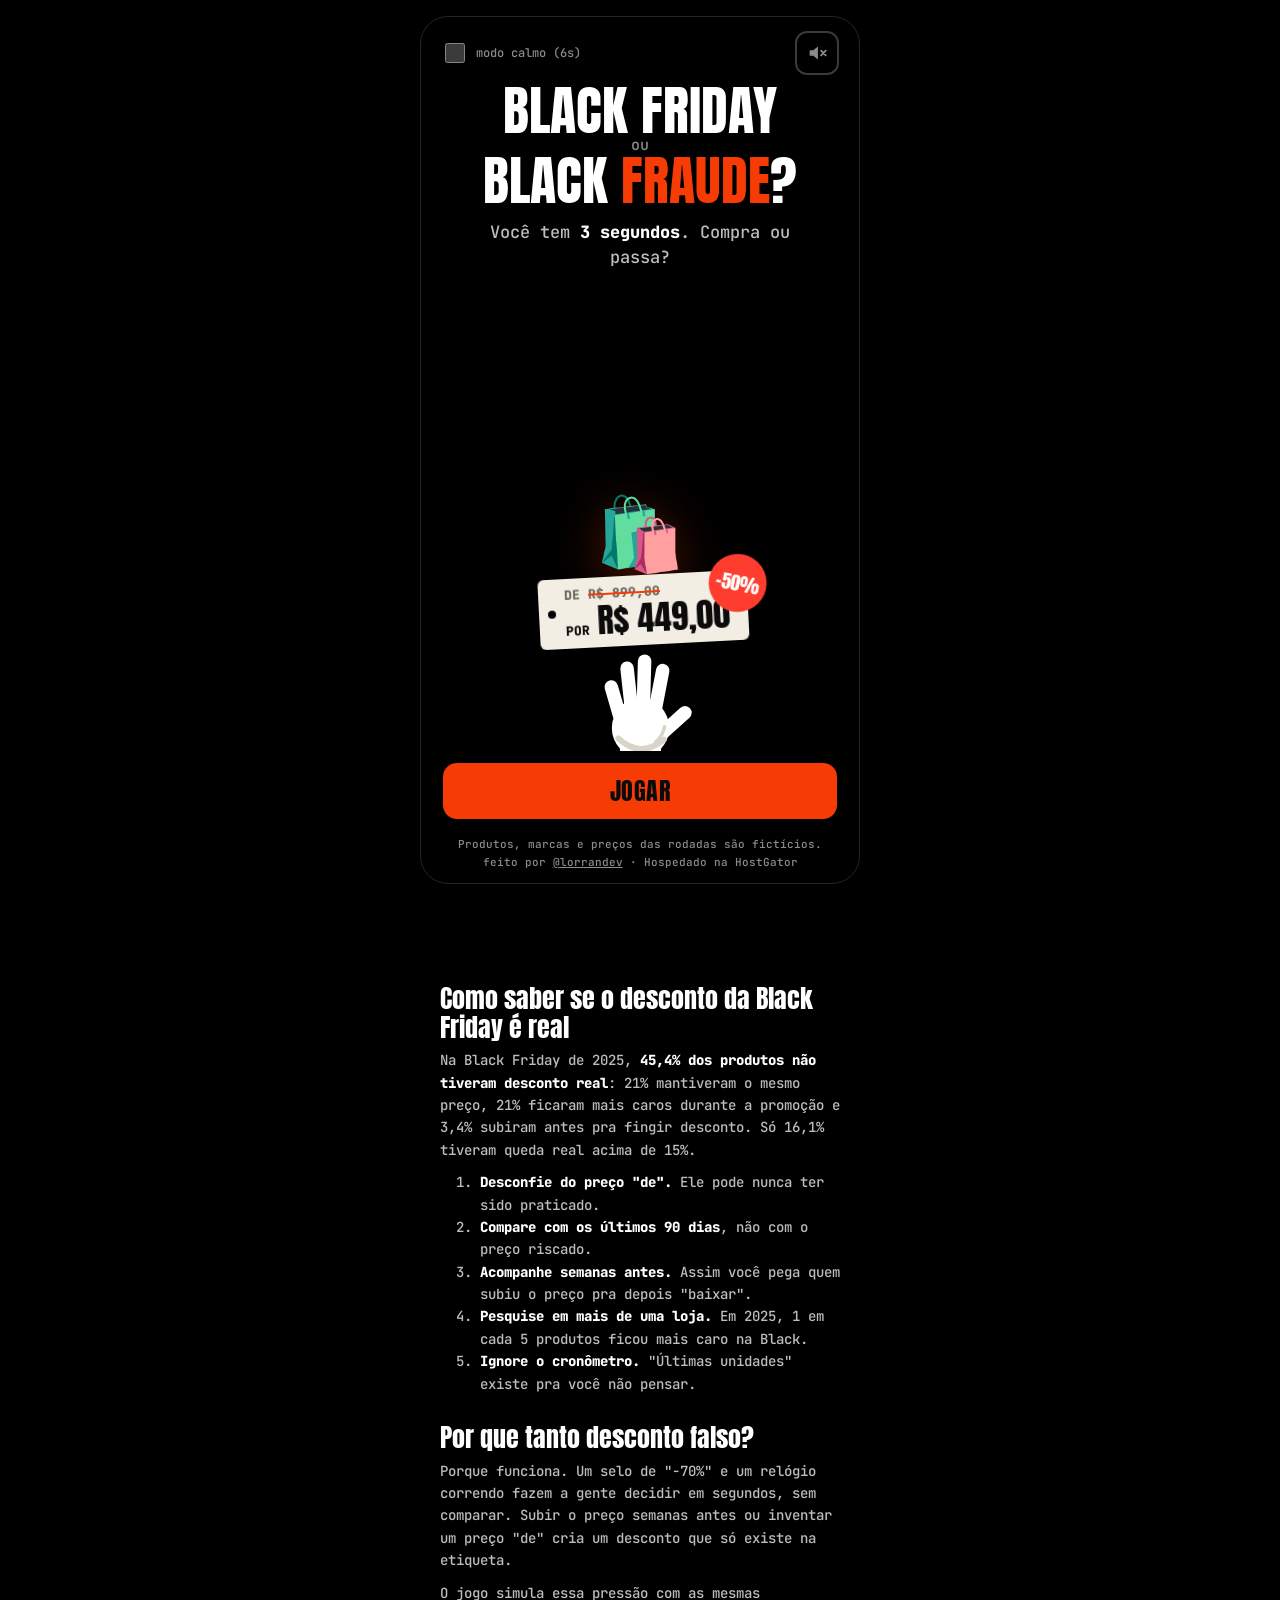
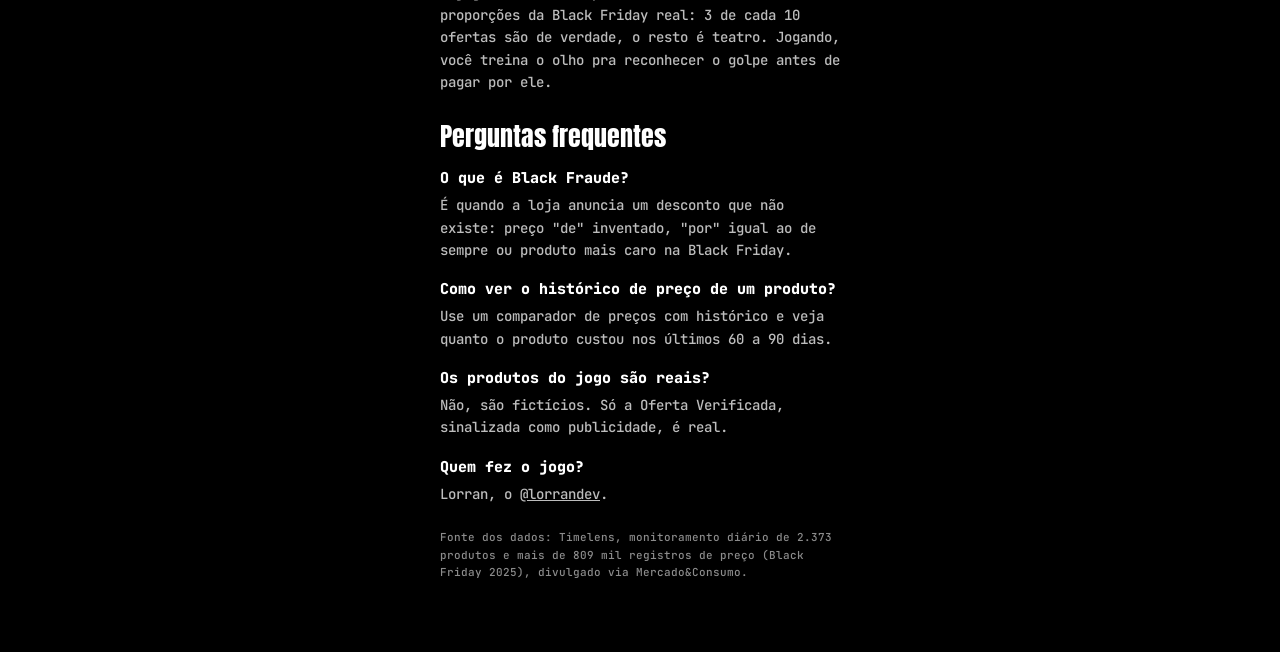
<file: index.html>
<!doctype html>
<html lang="pt-BR">
  <head>
    <meta charset="UTF-8" />
    <meta name="viewport" content="width=device-width, initial-scale=1, viewport-fit=cover" />
    <meta name="theme-color" content="#000000" />
    <title>Black Friday ou Black Fraude? · Você cai em desconto falso?</title>
    <meta name="description" content="Jogo de 1 minuto: 3 segundos pra decidir se compra. Em 2025, 45% dos produtos da Black Friday não tiveram desconto real. Você cai?" />
    <link rel="canonical" href="https://antiblackfraude.com/" />

    <meta property="og:type" content="website" />
    <meta property="og:locale" content="pt_BR" />
    <meta property="og:url" content="https://antiblackfraude.com/" />
    <meta property="og:title" content="Black Friday ou Black Fraude? Compra ou passa?" />
    <meta property="og:description" content="Você tem 3 segundos. No final, o jogo revela em quantos descontos falsos você caiu." />
    <meta property="og:image" content="https://antiblackfraude.com/og.png" />
    <meta property="og:image:width" content="1200" />
    <meta property="og:image:height" content="630" />
    <meta name="twitter:card" content="summary_large_image" />
    <meta name="twitter:title" content="Black Friday ou Black Fraude? Compra ou passa?" />
    <meta name="twitter:image" content="https://antiblackfraude.com/og.png" />

    <link rel="icon" type="image/svg+xml" href="favicon.svg" />
    <link rel="apple-touch-icon" href="apple-touch-icon.png" />

    <script type="application/ld+json">
      {
        "@context": "https://schema.org",
        "@type": "VideoGame",
        "name": "Black Friday ou Black Fraude?",
        "url": "https://antiblackfraude.com/",
        "applicationCategory": "Game",
        "genre": "Educativo",
        "operatingSystem": "Web",
        "inLanguage": "pt-BR",
        "description": "Jogo de 1 minuto em que você tem 3 segundos pra decidir se compra uma oferta de Black Friday e descobre em quantos descontos falsos caiu.",
        "offers": { "@type": "Offer", "price": "0", "priceCurrency": "BRL" },
        "author": { "@type": "Person", "name": "Lorran", "url": "https://instagram.com/lorrandev" }
      }
    </script>
    <script type="application/ld+json">
      {
        "@context": "https://schema.org",
        "@type": "FAQPage",
        "mainEntity": [
          { "@type": "Question", "name": "O que é Black Fraude?", "acceptedAnswer": { "@type": "Answer", "text": "É quando a loja anuncia um desconto que não existe: o preço \"de\" é inventado, o \"por\" é o preço de sempre ou o produto até fica mais caro na Black Friday." } },
          { "@type": "Question", "name": "Como ver o histórico de preço de um produto?", "acceptedAnswer": { "@type": "Answer", "text": "Use um comparador de preços com histórico e veja quanto o produto custou nos últimos 60 a 90 dias. Desconto de verdade é em relação a esse histórico, não ao preço \"de\"." } },
          { "@type": "Question", "name": "Os produtos do jogo são reais?", "acceptedAnswer": { "@type": "Answer", "text": "Não, são fictícios. Só a Oferta Verificada, sinalizada como publicidade, é real." } },
          { "@type": "Question", "name": "Quem fez o jogo?", "acceptedAnswer": { "@type": "Answer", "text": "Lorran, o @lorrandev." } }
        ]
      }
    </script>
    <script type="module" crossorigin src="./assets/jogo-DPAxO6A1.js"></script>
    <link rel="stylesheet" crossorigin href="./assets/jogo-z3gRsczA.css">
  </head>
  <body>
    <div id="root"></div>
    <noscript>Ative o JavaScript pra jogar.</noscript>

    <!-- conteúdo indexável abaixo do jogo -->
    <article class="seo">
      <h2>Como saber se o desconto da Black Friday é real</h2>
      <p>
        Na Black Friday de 2025, <strong>45,4% dos produtos não tiveram desconto real</strong>: 21% mantiveram o mesmo
        preço, 21% ficaram mais caros durante a promoção e 3,4% subiram antes pra fingir desconto. Só 16,1% tiveram queda
        real acima de 15%.
      </p>
      <ol>
        <li><strong>Desconfie do preço "de".</strong> Ele pode nunca ter sido praticado.</li>
        <li><strong>Compare com os últimos 90 dias</strong>, não com o preço riscado.</li>
        <li><strong>Acompanhe semanas antes.</strong> Assim você pega quem subiu o preço pra depois "baixar".</li>
        <li><strong>Pesquise em mais de uma loja.</strong> Em 2025, 1 em cada 5 produtos ficou mais caro na Black.</li>
        <li><strong>Ignore o cronômetro.</strong> "Últimas unidades" existe pra você não pensar.</li>
      </ol>

      <h2>Por que tanto desconto falso?</h2>
      <p>
        Porque funciona. Um selo de "-70%" e um relógio correndo fazem a gente decidir em segundos, sem comparar. Subir o
        preço semanas antes ou inventar um preço "de" cria um desconto que só existe na etiqueta.
      </p>
      <p>
        O jogo simula essa pressão com as mesmas proporções da Black Friday real: 3 de cada 10 ofertas são de verdade, o
        resto é teatro. Jogando, você treina o olho pra reconhecer o golpe antes de pagar por ele.
      </p>

      <h2>Perguntas frequentes</h2>
      <h3>O que é Black Fraude?</h3>
      <p>É quando a loja anuncia um desconto que não existe: preço "de" inventado, "por" igual ao de sempre ou produto mais caro na Black Friday.</p>
      <h3>Como ver o histórico de preço de um produto?</h3>
      <p>Use um comparador de preços com histórico e veja quanto o produto custou nos últimos 60 a 90 dias.</p>
      <h3>Os produtos do jogo são reais?</h3>
      <p>Não, são fictícios. Só a Oferta Verificada, sinalizada como publicidade, é real.</p>
      <h3>Quem fez o jogo?</h3>
      <p>Lorran, o <a href="https://instagram.com/lorrandev" rel="noopener">@lorrandev</a>.</p>

      <p class="fonte">
        Fonte dos dados: Timelens, monitoramento diário de 2.373 produtos e mais de 809 mil registros de preço (Black
        Friday 2025), divulgado via Mercado&amp;Consumo.
      </p>
    </article>

  </body>
</html>
</file>
<file: assets/jogo-z3gRsczA.css>
@font-face{font-family:Anton;font-style:normal;font-display:swap;font-weight:400;src:url(./anton-latin-400-normal-Byf51wtH.woff2)format("woff2"),url(./anton-latin-400-normal-AUNGEG_V.woff)format("woff")}@font-face{font-family:JetBrains Mono;font-style:normal;font-display:swap;font-weight:500;src:url(./jetbrains-mono-latin-500-normal-BWZEU5yA.woff2)format("woff2"),url(./jetbrains-mono-latin-500-normal-CJOVTJB7.woff)format("woff")}@font-face{font-family:JetBrains Mono;font-style:normal;font-display:swap;font-weight:800;src:url(./jetbrains-mono-latin-800-normal-D2mQHRMK.woff2)format("woff2"),url(./jetbrains-mono-latin-800-normal-Dj9qwObk.woff)format("woff")}._fogos_702pj_1{z-index:6;pointer-events:none;width:100%;height:100%;position:absolute;top:0;bottom:0;left:0;right:0}._etiqueta_wmaqk_1{background:var(--papel);color:var(--tinta);transform-origin:50% -30%;border-radius:6px;flex-direction:column;align-items:flex-start;padding:8px 18px 9px 26px;animation:1.2s ease-out both _balanca_wmaqk_1;display:flex;position:relative;transform:rotate(-3deg)}._etiqueta_wmaqk_1:before{content:"";background:var(--preto);border-radius:50%;width:8px;height:8px;position:absolute;top:50%;left:9px;transform:translateY(-50%)}._de_wmaqk_28{color:#6b675f;font-size:13px;font-weight:800}._de_wmaqk_28 s{-webkit-text-decoration-color:var(--laranja);text-decoration-color:var(--laranja);text-decoration-thickness:2px}._por_wmaqk_39{font-family:var(--display);white-space:nowrap;font-size:34px;line-height:1.05}._por_wmaqk_39 small{font-family:var(--mono);font-size:13px;font-weight:800}._selo_wmaqk_52{background:var(--erro);color:#fff;width:58px;height:58px;font-family:var(--display);border-radius:50%;place-items:center;font-size:19px;animation:.4s cubic-bezier(.3,1.7,.5,1) .15s both _selo_wmaqk_52,.7s steps(2,end) .6s infinite _piscaSelo_wmaqk_1;display:grid;position:absolute;top:-16px;right:-20px;transform:rotate(14deg)}._selo_wmaqk_52[data-verificada=true]{background:var(--verde);color:var(--tinta);animation:.4s cubic-bezier(.3,1.7,.5,1) .15s both _selo_wmaqk_52}@keyframes _piscaSelo_wmaqk_1{50%{background:var(--amarelo);color:var(--tinta)}}@keyframes _balanca_wmaqk_1{0%{transform:rotate(12deg)}35%{transform:rotate(-8deg)}65%{transform:rotate(1deg)}to{transform:rotate(-3deg)}}@keyframes _selo_wmaqk_52{0%{transform:rotate(-60deg)scale(0)}}._vitrine_1x8a4_1{text-align:center;flex-direction:column;align-items:center;gap:6px;max-width:320px;display:flex}._emoji_1x8a4_10{font-family:var(--emoji);filter:drop-shadow(0 12px 28px #ffffff1f);font-size:max(84px,min(16dvh,136px));line-height:1}._imagem_1x8a4_17{object-fit:contain;width:max(100px,min(18dvh,150px));height:max(100px,min(18dvh,150px))}._nome_1x8a4_23{font-family:var(--display);text-transform:uppercase;margin:4px 0 2px;font-size:24px;line-height:1.05}._pressao_1x8a4_32{background:var(--erro);color:#fff;letter-spacing:.1em;border-radius:4px;padding:3px 10px;font-size:11px;font-weight:800;animation:.7s steps(2,end) infinite _pisca_1x8a4_1}@keyframes _pisca_1x8a4_1{50%{background:var(--amarelo);color:var(--tinta)}}._verificada_1x8a4_51{background:var(--verde);color:var(--tinta);letter-spacing:.08em;border-radius:99px;padding:4px 12px;font-size:13px;font-weight:800}._tela_1ktdm_1{padding:max(14px, env(safe-area-inset-top)) 16px max(16px, env(safe-area-inset-bottom));flex-direction:column;display:flex;position:absolute;top:0;bottom:0;left:0;right:0;overflow-x:hidden;overflow-y:auto}._publicidade_1ktdm_12{letter-spacing:.06em;color:#cfcfcf;border:1px solid #555;border-radius:99px;align-self:center;padding:4px 12px;font-size:11px;font-weight:800}._transicao_1ktdm_24{text-align:center;font-family:var(--display);flex-direction:column;flex:1;justify-content:center;align-items:center;gap:6px;font-size:30px;line-height:1.1;display:flex}._transicao_1ktdm_24 p{margin:0;animation:.5s ease-out both _surge_1ktdm_1}._transicao_1ktdm_24 p:nth-child(2){animation-delay:.35s}._achamos_1ktdm_46{color:var(--verde);animation-delay:.8s!important}._rodada_1ktdm_51{flex-direction:column;flex:1;align-items:center;animation:.4s ease-out both _surge_1ktdm_1;display:flex}._bonus_1ktdm_59{letter-spacing:.12em;color:var(--verde);margin:10px 0 0;font-size:11px;font-weight:800}._cena_1ktdm_67{flex-direction:column;flex:1;justify-content:flex-end;align-items:center;width:100%;min-height:0;display:flex;overflow:hidden}._luva_1ktdm_78{width:max(110px,min(16dvh,150px));margin-bottom:-60px}._pergunta_1ktdm_83{z-index:2;background:var(--preto);text-align:center;color:#bdbdbd;margin:0;padding:12px 0;font-size:13px;position:relative}._acoes_1ktdm_94{z-index:2;grid-template-columns:1fr 1fr;gap:12px;width:100%;display:grid;position:relative}._acoes_1ktdm_94 .btn{min-height:62px}._revelacao_1ktdm_108{flex-direction:column;gap:12px;margin-top:14px;animation:.4s ease-out both _surge_1ktdm_1;display:flex;position:relative}._carimbo_1ktdm_117{z-index:7;background:var(--preto);color:var(--verde);font-family:var(--display);border:5px solid;border-radius:12px;align-self:center;padding:6px 16px 2px;font-size:34px;line-height:1;animation:.35s cubic-bezier(.3,1.7,.5,1) both _carimba_1ktdm_1;position:relative;transform:rotate(-5deg)}._produto_1ktdm_133{text-align:center;font-family:var(--display);text-transform:uppercase;margin:4px 0 0;font-size:22px}._grafico_1ktdm_141{border:1px solid #262626;border-radius:14px;width:100%;height:auto;padding:10px 6px 4px;overflow:visible}._eixo_1ktdm_150{font-family:var(--mono);fill:#8b8b8b;font-size:10px;font-weight:800}._hoje_1ktdm_157{font-family:var(--mono);fill:var(--verde);font-size:12px;font-weight:800}._prova_1ktdm_164{text-align:center;color:#cfcfcf;margin:0;font-size:13px;line-height:1.5}._prova_1ktdm_164 b{color:#fff}._cta_1ktdm_177{z-index:7;text-align:center;flex-direction:column;gap:2px;min-height:84px;padding:10px 16px;font-size:26px;line-height:1.05;animation:1.8s ease-in-out .6s infinite _chama_1ktdm_1;position:relative;box-shadow:0 0 0 4px #19c37d40,0 10px 40px #19c37d59}._cta_1ktdm_177 small{font-family:var(--mono);text-transform:none;font-size:12px;font-weight:800}._denovo_1ktdm_199{min-height:84px;font-size:26px}@keyframes _chama_1ktdm_1{0%,to{box-shadow:0 0 0 4px #19c37d40,0 10px 40px #19c37d59}50%{box-shadow:0 0 0 10px #19c37d1a,0 10px 50px #19c37d80}}@keyframes _surge_1ktdm_1{0%{opacity:0;transform:translateY(10px)}}@keyframes _carimba_1ktdm_1{0%{opacity:0;transform:rotate(-30deg)scale(2.2)}}._botao_b1e1o_1{background:var(--preto);width:44px;height:44px;color:var(--cinza);border:2px solid #3a3a3a;border-radius:12px;flex-shrink:0;place-items:center;display:grid}._botao_b1e1o_1[aria-pressed=true]{color:#fff;border-color:#fff}._partida_7dpsk_1{flex-direction:column;display:flex;position:absolute;top:0;bottom:0;left:0;right:0;overflow:hidden}._hud_7dpsk_10{padding:max(12px, env(safe-area-inset-top)) 16px 10px;align-items:center;gap:12px;display:flex}._rodada_7dpsk_17{font-family:var(--display);font-size:30px;line-height:1}._rodada_7dpsk_17 small{color:var(--cinza);font-size:15px}._trilha_7dpsk_28{flex:1;grid-template-columns:repeat(10,1fr);gap:4px;margin:0;padding:0;list-style:none;display:grid}._trilha_7dpsk_28 li{background:#262626;border-radius:3px;height:6px}._trilha_7dpsk_28 li[data-estado=feita]{background:#8b8b8b}._trilha_7dpsk_28 li[data-estado=atual]{background:#fff}._tempo_7dpsk_52{background:#1a1a1a;height:6px}._tempo_7dpsk_52 div{background:var(--amarelo);transform-origin:0;height:100%}._partida_7dpsk_1[data-pressa=true] ._tempo_7dpsk_52 div{background:var(--erro)}._partida_7dpsk_1:after{content:"";z-index:20;pointer-events:none;position:absolute;top:0;bottom:0;left:0;right:0}._partida_7dpsk_1[data-pressa=true]:after{animation:.5s ease-in-out infinite _batimento_7dpsk_1}._palco_7dpsk_81{touch-action:none;-webkit-user-select:none;-moz-user-select:none;user-select:none;flex:1;min-height:0;position:relative}._pergunta_7dpsk_90{text-align:center;font-family:var(--display);color:#6f6f6f;margin:0;font-size:22px;position:absolute;top:14px;left:0;right:0}._cena_7dpsk_102{flex-direction:column;justify-content:flex-end;align-items:center;padding-bottom:70px;display:flex;position:absolute;top:0;bottom:0;left:0;right:0}._produto_7dpsk_112{margin-bottom:4px;transition:transform .2s ease-out;position:relative}._minhaMao_7dpsk_118{width:max(118px,min(18dvh,160px));margin-top:-10px;position:relative}._aberta_7dpsk_124{width:100%;display:block}._fechada_7dpsk_129{opacity:0;width:100%;position:absolute;top:0;bottom:0;left:0;right:0}._palco_7dpsk_81[data-fase=chegando] ._produto_7dpsk_112{animation:.32s cubic-bezier(.3,1.4,.5,1) both _cai_7dpsk_1}._palco_7dpsk_81[data-fase=chegando] ._minhaMao_7dpsk_118{animation:.32s cubic-bezier(.3,1.3,.5,1) both _sobeMao_7dpsk_1}._palco_7dpsk_81[data-fase=decidindo] ._produto_7dpsk_112:not([style]){animation:1.4s ease-in-out infinite alternate _flutua_7dpsk_1}._palco_7dpsk_81[data-fase=decidindo] ._minhaMao_7dpsk_118{animation:1.4s ease-in-out infinite alternate _espera_7dpsk_1}._partida_7dpsk_1[data-pressa=true] ._produto_7dpsk_112:not([style]){animation:90ms linear infinite _tremor_7dpsk_1}._palco_7dpsk_81[data-fase=comprando] ._minhaMao_7dpsk_118{animation:.66s cubic-bezier(.45,0,.55,1) forwards _pega_7dpsk_1}._palco_7dpsk_81[data-fase=comprando] ._minhaMao_7dpsk_118 ._aberta_7dpsk_124{animation:.66s step-end forwards _someAos35_7dpsk_1}._palco_7dpsk_81[data-fase=comprando] ._minhaMao_7dpsk_118 ._fechada_7dpsk_129{animation:.66s step-end forwards _apareceAos35_7dpsk_1}._palco_7dpsk_81[data-fase=comprando] ._produto_7dpsk_112{animation:.66s cubic-bezier(.45,0,.55,1) forwards _guardado_7dpsk_1}._palco_7dpsk_81[data-fase=passando] ._minhaMao_7dpsk_118{animation:.6s ease-in-out forwards _tapa_7dpsk_1}._palco_7dpsk_81[data-fase=passando] ._produto_7dpsk_112{animation:.6s cubic-bezier(.5,0,.8,.4) forwards _voaEsquerda_7dpsk_1}._dica_7dpsk_184{z-index:6;font-family:var(--display);pointer-events:none;border:4px solid;border-radius:10px;padding:4px 12px;font-size:30px;position:absolute;top:30%}._dica_7dpsk_184[data-lado=passar]{color:#fff;left:14px;transform:rotate(-10deg)}._dica_7dpsk_184[data-lado=comprar]{color:var(--laranja);right:14px;transform:rotate(10deg)}._impulso_7dpsk_208{z-index:7;background:var(--preto);color:var(--amarelo);font-family:var(--display);white-space:nowrap;border:4px solid;border-radius:10px;padding:6px 14px 3px;font-size:26px;animation:.3s cubic-bezier(.3,1.7,.5,1) both _carimba_7dpsk_1;position:absolute;top:30%;left:50%;transform:translate(-50%)rotate(-6deg)}._acoes_7dpsk_226{z-index:8;padding:10px 16px max(16px, env(safe-area-inset-bottom));background:var(--preto);grid-template-columns:1fr 1fr;gap:12px;display:grid;position:relative}._acoes_7dpsk_226 .btn{min-height:62px;font-size:24px}@keyframes _cai_7dpsk_1{0%{transform:translateY(-55dvh)rotate(-10deg)scale(.7)}}@keyframes _sobeMao_7dpsk_1{0%{transform:translateY(110%)}}@keyframes _flutua_7dpsk_1{to{transform:translateY(-7px)}}@keyframes _espera_7dpsk_1{0%{transform:translateY(5px)rotate(-3deg)}to{transform:translateY(0)rotate(3deg)}}@keyframes _tremor_7dpsk_1{0%,to{transform:translate(0)}25%{transform:translate(-2px,1px)rotate(-1deg)}75%{transform:translate(2px,-1px)rotate(1deg)}}@keyframes _pega_7dpsk_1{0%{transform:none}30%{transform:translateY(-62px)}40%{transform:translateY(-54px)scale(.94)}to{transform:translateY(130%)}}@keyframes _guardado_7dpsk_1{0%,34%{transform:none}44%{transform:translateY(6px)scale(.92)}to{transform:translateY(75dvh)scale(.35)}}@keyframes _someAos35_7dpsk_1{0%{opacity:1}35%,to{opacity:0}}@keyframes _apareceAos35_7dpsk_1{0%{opacity:0}35%,to{opacity:1}}@keyframes _tapa_7dpsk_1{0%{transform:none}35%{transform:translate(70px,-80px)rotate(28deg)}65%{transform:translate(-50px,-90px)rotate(-38deg)}to{transform:translateY(12px)}}@keyframes _voaEsquerda_7dpsk_1{0%,45%{transform:none}to{transform:translate(-130vw,-40px)rotate(-40deg)}}@keyframes _carimba_7dpsk_1{0%{opacity:0;transform:translate(-50%)rotate(-30deg)scale(2.2)}}@keyframes _batimento_7dpsk_1{0%,to{box-shadow:inset 0 0 40px 6px #ff3d2e40}20%{box-shadow:inset 0 0 70px 16px #ff3d2e99}}._rodape_1v4uv_1{text-align:center;color:var(--cinza);flex-direction:column;align-items:center;gap:4px;font-size:11px;display:flex}._rodape_1v4uv_1 p{margin:0}._tela_1yt8e_1{position:absolute;top:0;bottom:0;left:0;right:0;overflow-x:hidden;overflow-y:auto}._conteudo_1yt8e_8{padding:max(18px, env(safe-area-inset-top)) 16px max(20px, env(safe-area-inset-bottom));flex-direction:column;gap:18px;display:flex}._resultado_1yt8e_15{text-align:center;flex-direction:column;align-items:center;gap:4px;display:flex}._faixa_1yt8e_23{font-family:var(--display);text-transform:uppercase;margin:0;font-size:34px;line-height:1.05}._numero_1yt8e_31{font-family:var(--display);color:var(--verde);flex-direction:column;margin:6px 0 0;font-size:max(52px,min(17vw,72px));line-height:1;display:flex}._numero_1yt8e_31[data-lesado=true]{color:var(--erro)}._numero_1yt8e_31 small{font-family:var(--mono);letter-spacing:.1em;text-transform:uppercase;color:#cfcfcf;font-size:13px;font-weight:800}._frase_1yt8e_54{color:#cfcfcf;margin:4px 0 0;font-size:14px}._grade_1yt8e_60{letter-spacing:2px;margin:6px 0 0;font-size:20px}._versus_1yt8e_66{border:1px solid var(--amarelo);text-align:center;border-radius:12px;margin:0;padding:12px 14px;font-size:13px;line-height:1.5}._versus_1yt8e_66 b{color:var(--amarelo)}._dicas_1yt8e_80{background:#111;border-radius:16px;padding:16px}._dicas_1yt8e_80 h2,._compartilhar_1yt8e_87 h2{font-family:var(--display);margin:0 0 10px;font-size:22px;font-weight:400}._dicas_1yt8e_80 ol{flex-direction:column;gap:8px;margin:0;padding-left:20px;font-size:13px;line-height:1.45;display:flex}._patrocinado_1yt8e_104{border:1px solid #333;border-radius:14px;flex-direction:column;gap:4px;padding:14px 16px;font-size:14px;font-weight:800;text-decoration:none;display:flex}._rotuloPubli_1yt8e_116{letter-spacing:.08em;color:#9a9a9a;text-transform:uppercase;font-size:10px}._compartilhar_1yt8e_87{flex-direction:column;gap:12px;display:flex}._previa_1yt8e_129{border:1px solid #262626;border-radius:12px;align-self:center;width:70%}._dupla_1yt8e_136{grid-template-columns:1fr 1fr;gap:12px;display:grid}._dupla_1yt8e_136 .btn{padding:0 8px;font-size:18px}._aviso_1yt8e_147{z-index:30;background:var(--papel);color:var(--tinta);white-space:nowrap;opacity:0;pointer-events:none;border-radius:12px;margin:0;padding:12px 18px;font-size:13px;font-weight:800;transition:transform .2s,opacity .2s;position:fixed;bottom:24px;left:50%;transform:translate(-50%,20px)}._aviso_1yt8e_147[data-visivel=true]{opacity:1;transform:translate(-50%)}._tela_khh9x_1{padding:max(14px, env(safe-area-inset-top)) 20px max(14px, env(safe-area-inset-bottom));text-align:center;flex-direction:column;align-items:center;display:flex;position:absolute;top:0;bottom:0;left:0;right:0;overflow:hidden}._topo_khh9x_12{justify-content:space-between;align-self:stretch;align-items:center;display:flex}._calmo_khh9x_19{min-height:44px;color:var(--cinza);cursor:pointer;align-items:center;gap:8px;font-size:12px;display:flex}._calmo_khh9x_19 input{width:20px;height:20px;accent-color:var(--verde)}._titulo_khh9x_35{font-family:var(--display);flex-direction:column;align-items:center;margin:10px 0 0;font-size:max(40px,min(12.5vw,54px));font-weight:400;line-height:.95;animation:.5s cubic-bezier(.2,1,.3,1) both _sobe_khh9x_1;display:flex}._titulo_khh9x_35 small{font-family:var(--mono);color:var(--cinza);margin:2px 0;font-size:15px;font-weight:500}._titulo_khh9x_35 em{color:var(--laranja);font-style:normal}._chamada_khh9x_60{color:#bdbdbd;max-width:300px;margin:14px 0 0;font-size:17px;line-height:1.5;animation:.5s cubic-bezier(.2,1,.3,1) 80ms both _sobe_khh9x_1}._chamada_khh9x_60 b{color:#fff}._desafio_khh9x_73{border:1px solid var(--laranja);border-radius:12px;max-width:320px;margin:12px 0 0;padding:10px 14px;font-size:13px;line-height:1.4}._desafio_khh9x_73 b{color:var(--erro)}._cena_khh9x_88{flex-direction:column;flex:1;justify-content:flex-end;align-items:center;width:100%;min-height:0;display:flex;position:relative;overflow:hidden}._produto_khh9x_100{flex-direction:column;align-items:center;gap:4px;margin-bottom:-6px;animation:2.4s ease-in-out infinite alternate _flutua_khh9x_1;display:flex}._emoji_khh9x_109{font-family:var(--emoji);filter:drop-shadow(0 10px 24px #f63b0459);font-size:max(44px,min(8dvh,84px));line-height:1}._luva_khh9x_116{width:max(84px,min(13dvh,150px));margin-bottom:-40px;animation:2.4s ease-in-out infinite alternate _espera_khh9x_1}._botoes_khh9x_122{z-index:2;background:var(--preto);flex-direction:column;align-items:stretch;gap:4px;width:100%;padding-top:10px;display:flex;position:relative}._jogar_khh9x_134{min-height:64px;font-size:30px}._botoes_khh9x_122>footer{margin-top:12px}@keyframes _sobe_khh9x_1{0%{opacity:0;transform:translateY(16px)}}@keyframes _flutua_khh9x_1{to{transform:translateY(-8px)}}@keyframes _espera_khh9x_1{0%{transform:translateY(6px)rotate(-3deg)}to{transform:translateY(0)rotate(2deg)}}._cupom_1irtj_1{background:var(--papel);color:var(--tinta);--dente:9px;-webkit-mask:conic-gradient(from -45deg at bottom, #0000, #000 1deg 89deg, #0000 90deg) 50% / calc(2 * var(--dente)) 100%;-webkit-mask:conic-gradient(from -45deg at bottom, #0000, #000 1deg 89deg, #0000 90deg) 50% / calc(2 * var(--dente)) 100%;mask:conic-gradient(from -45deg at bottom, #0000, #000 1deg 89deg, #0000 90deg) 50% / calc(2 * var(--dente)) 100%;padding:22px 16px 34px;font-size:12px;line-height:1.4;position:relative}._cabeca_1irtj_14{text-align:center;letter-spacing:.08em;border-bottom:2px dashed #00000059;flex-direction:column;align-items:center;gap:1px;padding-bottom:12px;font-size:11px;display:flex}._cabeca_1irtj_14 b{font-family:var(--display);letter-spacing:.02em;font-size:24px;font-weight:400}._linha_1irtj_33{justify-content:space-between;align-items:center;gap:10px;display:flex}._itens_1irtj_40{flex-direction:column;margin:10px 0 0;padding:0;list-style:none;display:flex}._item_1irtj_49{border-bottom:1px dashed #0003;padding:9px 0;animation:.25s ease-out both _imprimeLinha_1irtj_1}@keyframes _imprimeLinha_1irtj_1{0%{opacity:0;transform:translateY(-6px)}}._nome_1irtj_59{text-overflow:ellipsis;white-space:nowrap;text-transform:uppercase;min-width:0;font-weight:800;overflow:hidden}._acao_1irtj_68{letter-spacing:.06em;color:#6b675f;flex-shrink:0;font-size:10px;font-weight:800}._precos_1irtj_76{color:#4b4842}._precos_1irtj_76 s{-webkit-text-decoration-color:var(--erro);text-decoration-color:var(--erro)}._precos_1irtj_76 b{color:var(--tinta)}._erro_1irtj_88{align-items:flex-start;gap:8px;margin-top:4px;display:flex}._carimbo_1irtj_95{color:var(--erro);font-family:var(--display);animation:.35s cubic-bezier(.3,1.7,.5,1) both _carimba_1irtj_1;animation-delay:inherit;border:2px solid;border-radius:4px;flex-shrink:0;padding:2px 6px 0;font-size:14px;line-height:1.2;transform:rotate(-4deg)}._carimbo_1irtj_95[data-falso=false]{color:#0d8a55}@keyframes _carimba_1irtj_1{0%{opacity:0;transform:rotate(-25deg)scale(2)}}._pista_1irtj_117{font-size:11px;line-height:1.35}._tipo_1irtj_122{color:#6b675f;font-size:10px}._totais_1irtj_127{border-top:2px dashed #00000059;margin:12px 0 0;padding-top:10px}._totais_1irtj_127 div{justify-content:space-between;display:flex}._totais_1irtj_127 dd{margin:0;font-weight:800}._total_1irtj_143{border-top:3px double var(--tinta);border-bottom:3px double var(--tinta);text-align:center;letter-spacing:.08em;flex-direction:column;align-items:center;margin-top:12px;padding:12px 0;font-weight:800;display:flex}._total_1irtj_143 strong{font-family:var(--display);letter-spacing:0;color:var(--erro);font-variant-numeric:tabular-nums;font-size:max(44px,min(14vw,58px));font-weight:400;line-height:1.05}._total_1irtj_143[data-lesado=false] strong{color:#0d8a55}._dava_1irtj_170,._acertos_1irtj_171{letter-spacing:0;font-size:11px;font-weight:500}._faixa_1irtj_177{font-family:var(--display);text-align:center;text-transform:uppercase;margin:12px 0 0;font-size:30px;line-height:1}._frase_1irtj_186{text-align:center;margin:4px 0 0;font-size:12px}._obrigado_1irtj_192{text-align:center;letter-spacing:.04em;margin:16px 0 0;font-size:10px;font-weight:800}._barras_1irtj_200{background:repeating-linear-gradient(90deg, var(--tinta) 0 2px, transparent 2px 4px, var(--tinta) 4px 7px, transparent 7px 9px, var(--tinta) 9px 10px, transparent 10px 13px);height:34px;margin:10px 18px 0;display:block}._tela_3c148_1{position:absolute;top:0;bottom:0;left:0;right:0;overflow-x:hidden;overflow-y:auto}._conteudo_3c148_8{padding:max(16px, env(safe-area-inset-top)) 16px 10px}._titulo_3c148_12{text-align:center;font-family:var(--display);margin:0 0 12px;font-size:26px;font-weight:400}._impressora_3c148_21{padding:0 6px;position:relative}._fenda_3c148_26{z-index:2;background:#1c1c1c;border-radius:7px;height:14px;margin:0 -6px;display:block;position:relative;box-shadow:inset 0 4px 6px #000000e6}._papel_3c148_37{margin-top:-7px;overflow:hidden}._papel_3c148_37>*{animation:1.1s steps(12,end) both _imprime_3c148_1}@keyframes _imprime_3c148_1{0%{transform:translateY(-100%)}}._rodape_3c148_50{z-index:5;padding:18px 16px max(14px, env(safe-area-inset-bottom));background:linear-gradient(to top, var(--preto) 70%, transparent);display:grid;position:-webkit-sticky;position:sticky;bottom:0}._app_st6vr_2{background:var(--preto);width:100%;max-width:440px;height:100dvh;margin:0 auto;position:relative;overflow:hidden}@media (min-width:600px){._app_st6vr_2{border:1px solid var(--linha);border-radius:28px;height:min(100dvh - 32px,920px);margin-top:max(16px,50dvh - 460px)}}._teste_st6vr_21{z-index:20;white-space:nowrap;text-overflow:ellipsis;background:var(--verde);color:var(--tinta);text-align:center;text-transform:uppercase;letter-spacing:.06em;padding:3px 8px;font-size:11px;font-weight:800;position:absolute;bottom:0;left:0;right:0;overflow:hidden}:root{--preto:#000;--papel:#f3eee3;--papel-2:#e6dfd0;--tinta:#0b0b0b;--laranja:#f63b04;--verde:#19c37d;--amarelo:#ffd23f;--erro:#ff3d2e;--cinza:#8b8b8b;--linha:#262626;--display:"Anton", Impact, "Arial Narrow", sans-serif;--mono:"JetBrains Mono", ui-monospace, Menlo, Consolas, monospace;--emoji:"Apple Color Emoji", "Segoe UI Emoji", "Noto Color Emoji", sans-serif;--lightningcss-light: ;--lightningcss-dark:initial;color-scheme:dark;font-family:var(--mono)}*{box-sizing:border-box}html,body,#root{height:100%;margin:0}body{background:var(--preto);color:#fff;-webkit-font-smoothing:antialiased;-webkit-tap-highlight-color:transparent;overscroll-behavior:none}button,input,select{font:inherit;color:inherit}button{cursor:pointer;touch-action:manipulation}a{color:inherit}:focus-visible{outline:3px solid var(--laranja);outline-offset:3px}.sr-only{clip:rect(0, 0, 0, 0);white-space:nowrap;border:0;width:1px;height:1px;margin:-1px;padding:0;position:absolute;overflow:hidden}.seo{color:#bdbdbd;max-width:440px;margin:0 auto;padding:40px 20px 60px;font-size:14px;line-height:1.6}.seo h2{font-family:var(--display);color:#fff;margin:28px 0 8px;font-size:26px;font-weight:400;line-height:1.1}.seo h3{color:#fff;margin:16px 0 4px;font-size:15px}.seo p,.seo ol{margin:0 0 10px}.seo strong{color:#fff}.seo .fonte{color:var(--cinza);margin-top:24px;font-size:11px}.luva{display:block}.luva svg{width:100%;height:auto;display:block;overflow:visible}.btn{background:var(--preto);color:#fff;min-height:60px;font-family:var(--display);letter-spacing:.02em;text-transform:uppercase;border:2px solid #3a3a3a;border-radius:16px;justify-content:center;align-items:center;gap:10px;padding:0 20px;font-size:24px;text-decoration:none;transition:transform 80ms;display:inline-flex}.btn:active:not(:disabled){transform:scale(.96)}.btn:disabled{opacity:.4;cursor:default}.btn-laranja{border-color:var(--preto);background:var(--laranja);color:var(--tinta)}.btn-papel{border-color:var(--preto);background:var(--papel);color:var(--tinta)}.btn-verde{border-color:var(--preto);background:var(--verde);color:var(--tinta)}.btn-link{color:var(--cinza);font-family:var(--mono);text-underline-offset:3px;background:0 0;border:0;padding:8px;font-size:13px;text-decoration:underline}@media (prefers-reduced-motion:reduce){*,:before,:after{transition-duration:1ms!important;animation-duration:1ms!important;animation-iteration-count:1!important}}
</file>
